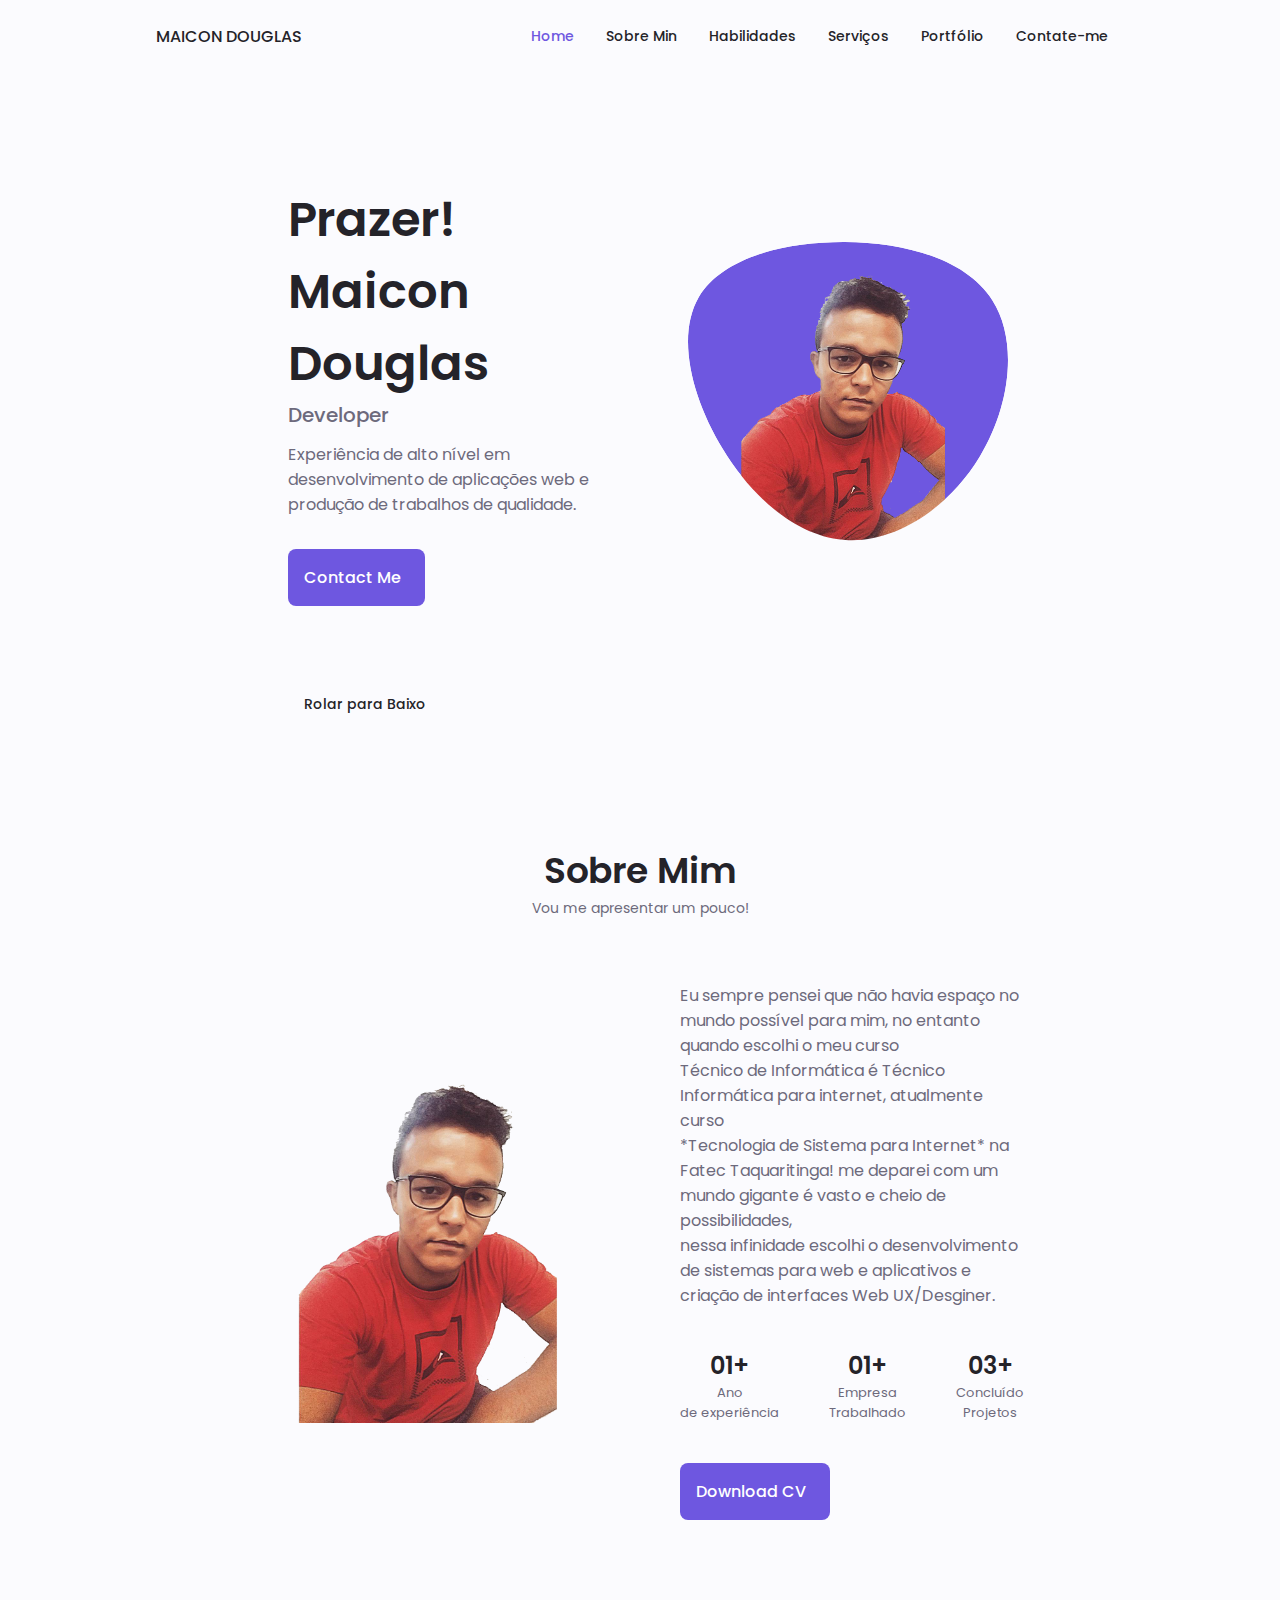
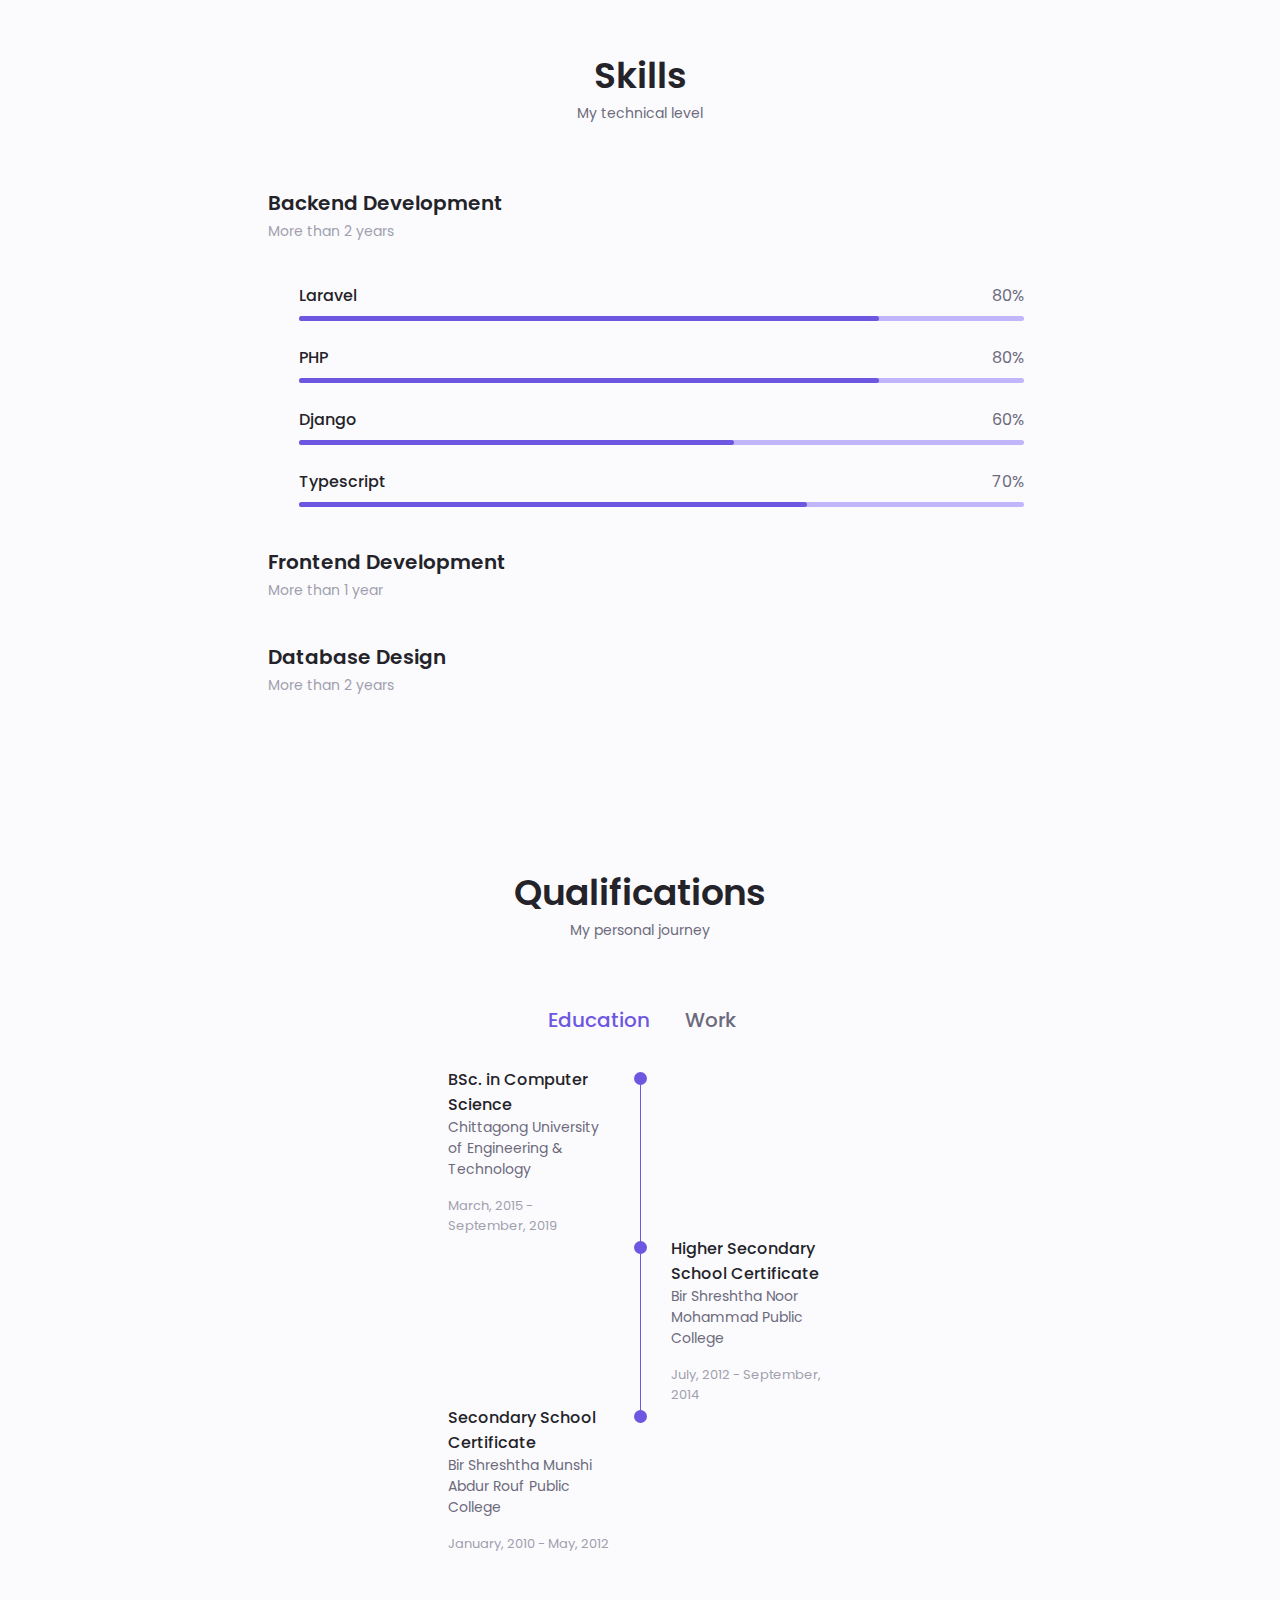
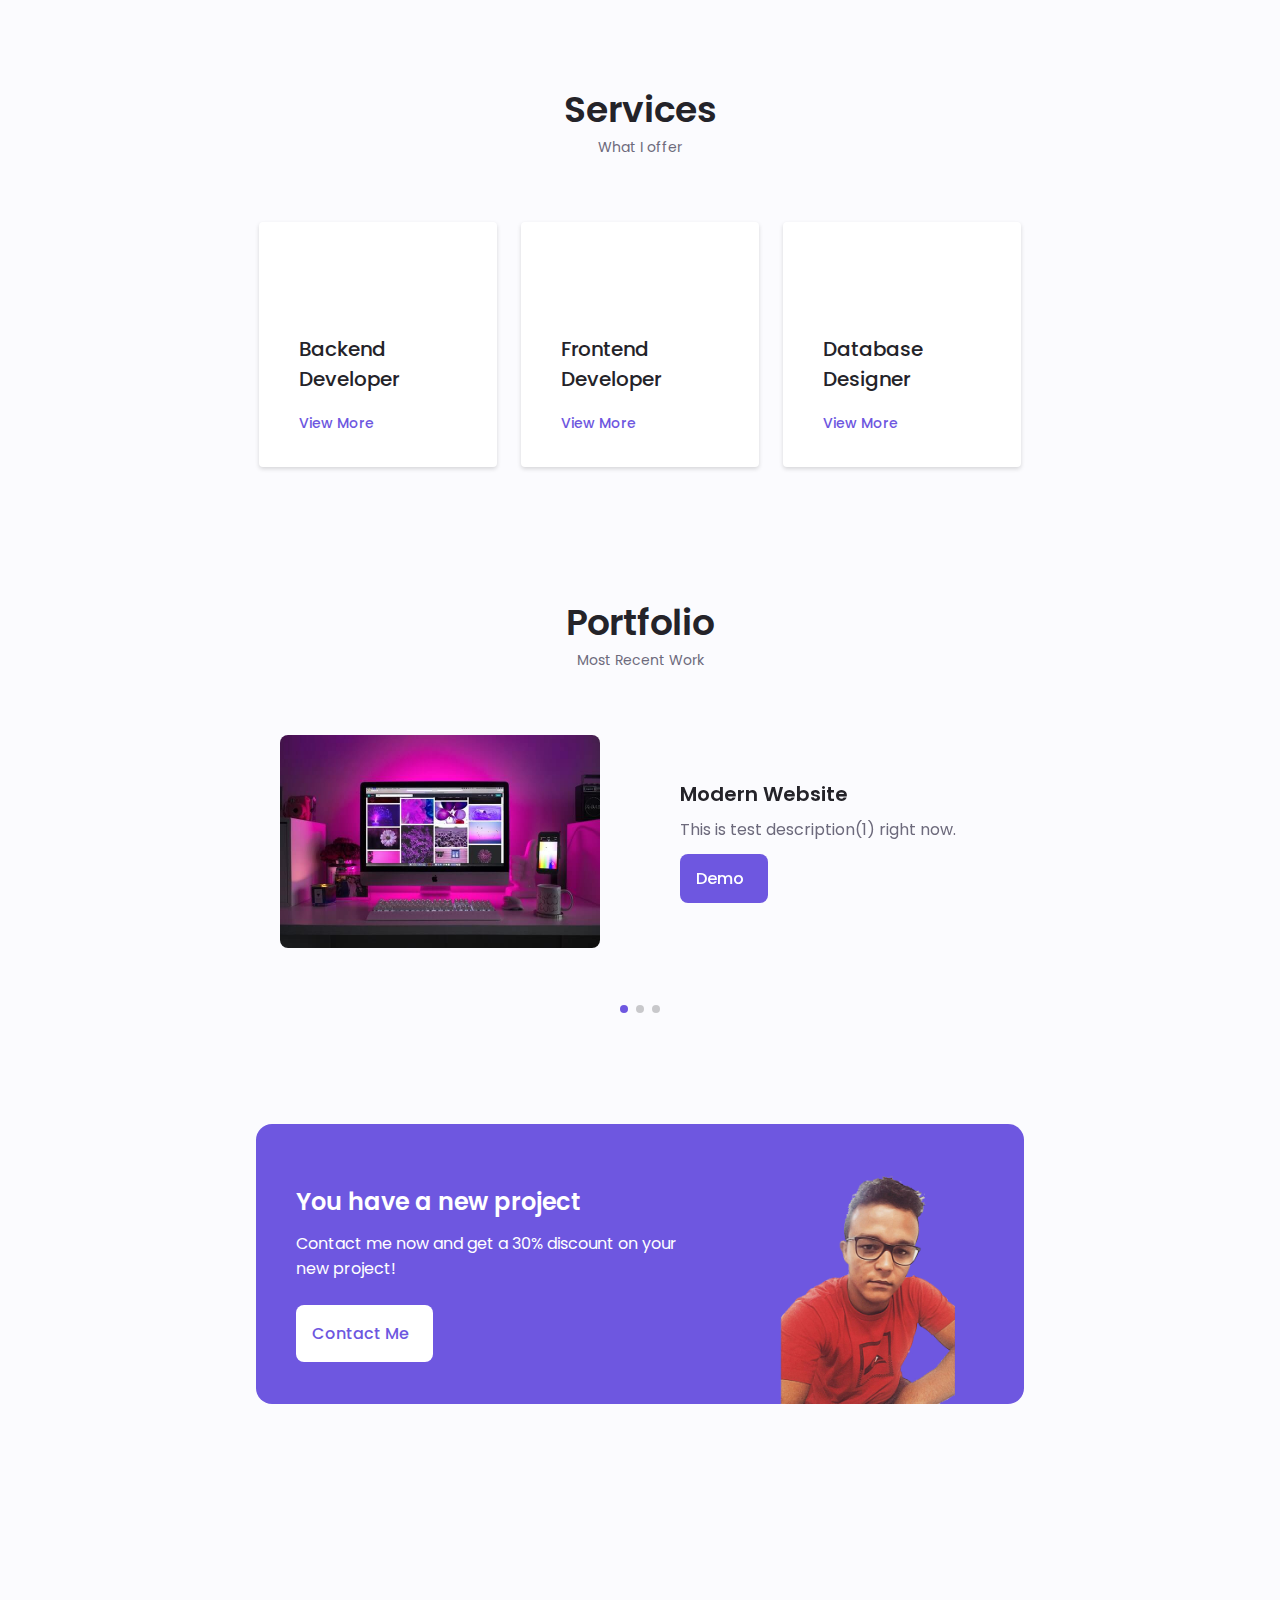
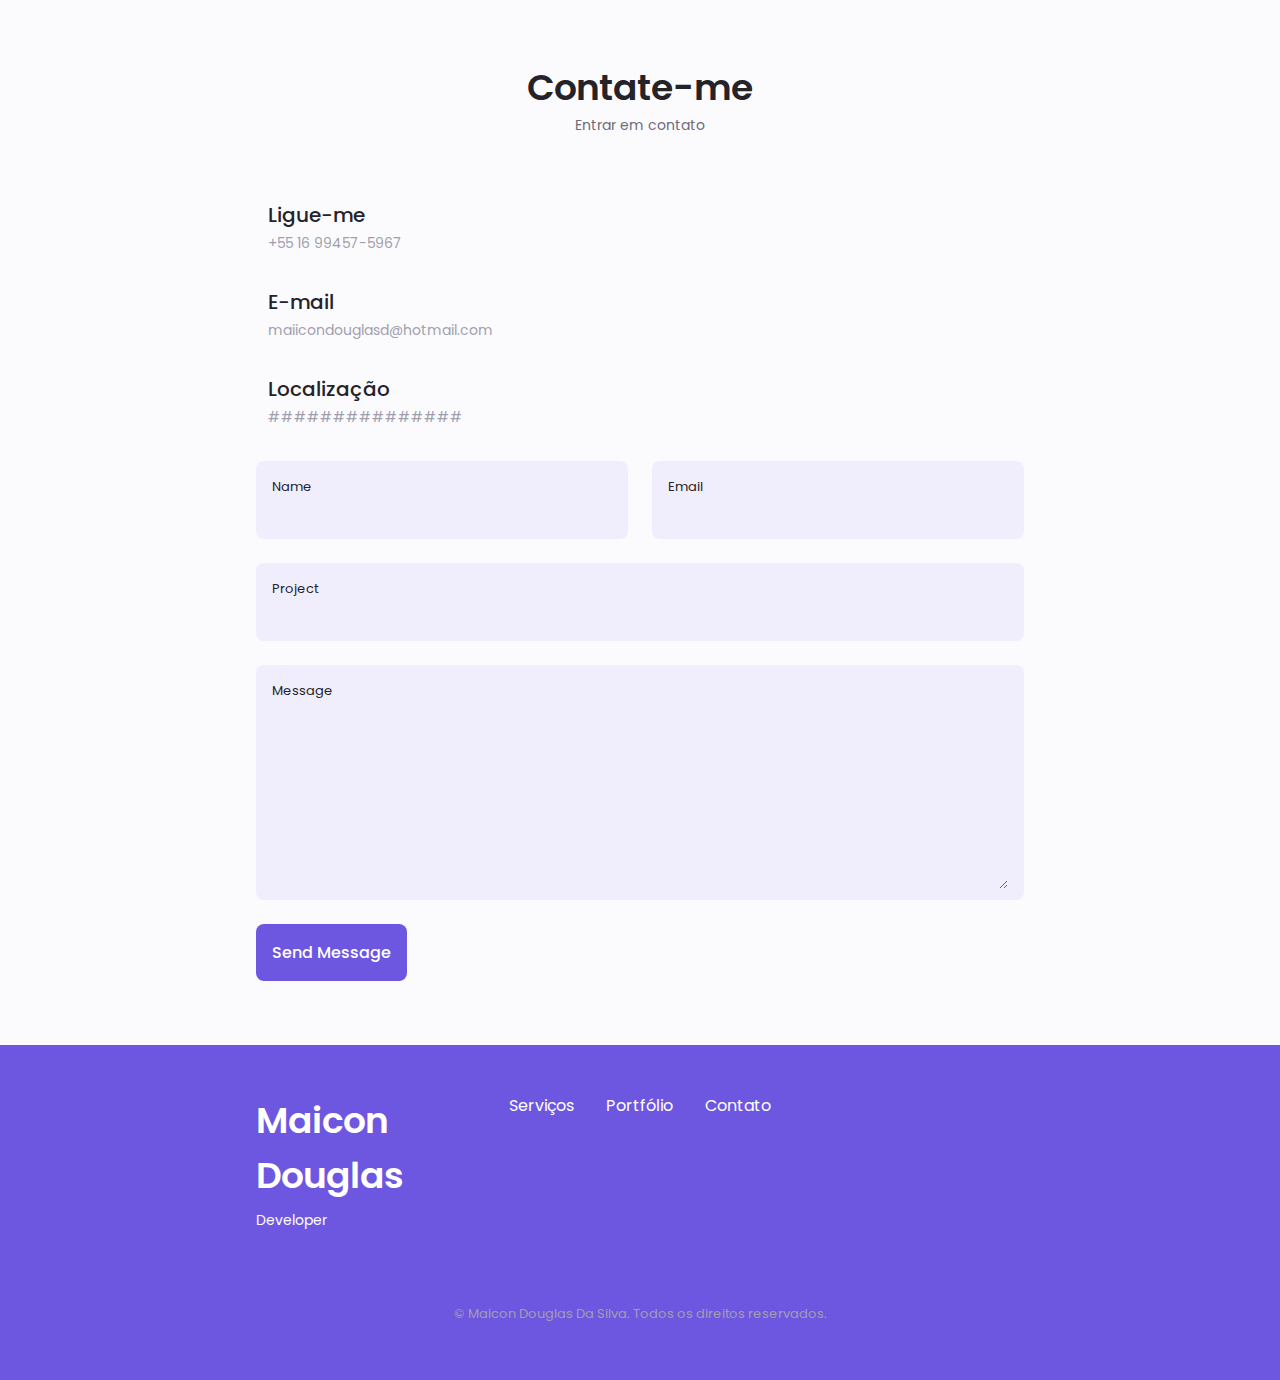
<file: Exemplo-01/index.html>
<!DOCTYPE html>
<html lang="en">
<head>
    <meta charset="UTF-8">
    <meta name="viewport" content="width=device-width, initial-scale=1.0">

    <!--==================== UNICONS ====================-->
    <link rel="stylesheet" href="https://unicons.iconscout.com/release/v4.0.0/css/line.css">
    <link rel="stylesheet" href="https://cdnjs.cloudflare.com/ajax/libs/font-awesome/4.7.0/css/font-awesome.min.css">
    <!--==================== SWIPER CSS ====================-->
    <link rel="stylesheet" href="assets/css/swiper-bundle.min.css">

    <!--==================== CSS ====================-->
    <link rel="stylesheet" href="assets/css/styles.css">

    <title>MAICON DOUGLAS DA SILVA</title>
</head>
<body>
<!--==================== HEADER ====================-->
    <header class="header" id="header">
        <nav class="nav container">
            <a href="#" class="nav__logo">MAICON DOUGLAS</a>
            <div class="nav__menu" id="nav-menu">
                <ul class="nav__list grid">
                    <li class="nav__item">
                        <a href="#home" class="nav__link active-link">
                            <i class="uil uil-estate nav__icon"></i> Home
                        </a>
                    </li>
                    <li class="nav__item">
                        <a href="#about" class="nav__link">
                            <i class="uil uil-user nav__icon"></i> Sobre Min
                        </a>
                    </li>
                    <li class="nav__item">
                        <a href="#" class="nav__link">
                            <i class="uil uil-file-alt nav__icon"></i> Habilidades
                        </a>
                    </li>
                    <li class="nav__item">
                        <a href="#services" class="nav__link">
                            <i class="uil uil-briefcase-alt nav__icon"></i> Serviços
                        </a>
                    </li>
                    <li class="nav__item">
                        <a href="#portfolio" class="nav__link">
                            <i class="uil uil-scenery nav__icon"></i> Portfólio
                        </a>
                    </li>
                    <li class="nav__item">
                        <a href="#contact" class="nav__link">
                            <i class="uil uil-estate nav__icon"></i> Contate-me
                        </a>
                    </li>
                </ul>
                <i class="uil uil-times nav__close" id="nav-close"></i>
            </div>

            <div class="nav__btns">
                <!--Theme change button-->
                <i class="uil uil-moon change-theme" id="theme-button"></i>

                <div class="nav__toggle" id="nav-toggle">
                    <i class="uil uil-apps"></i>
                </div>
            </div>
        </nav>
    </header>

<!--==================== MAIN ====================-->
    <main class="main">
        <!--==================== HOME ====================-->
        <section class="home section" id="home">
            <div class="home__container container grid">
                <div class="home__content grid">
                    <div class="home__social">
                        <a href="https://www.linkedin.com/in/maiconndouglas/" target="_blank" class="home__social-icon">
                            <i class="uil uil-linkedin-alt"></i>
                        </a>
                        <a href="https://www.facebook.com/MaiiconDouglasd" target="_blank" class="home__social-icon">
                            <i class="uil uil-facebook-f"></i>
                        </a>
                        <a href="https://github.com/MaiiconDouglas" target="_blank" class="home__social-icon">
                            <i class="uil uil-github-alt"></i>
                        </a>
                    </div>

                    <div class="home__img">
                        <svg class="home__blob" viewBox="0 0 200 187" xmlns="http://www.w3.org/2000/svg" xmlns:xlink="http://www.w3.org/1999/xlink">
                            <mask id="mask0" mask-type="alpha">
                                <path d="M190.312 36.4879C206.582 62.1187 201.309 102.826 182.328 134.186C163.346 165.547
            130.807 187.559 100.226 186.353C69.6454 185.297 41.0228 161.023 21.7403 129.362C2.45775
            97.8511 -7.48481 59.1033 6.67581 34.5279C20.9871 10.1032 59.7028 -0.149132 97.9666
            0.00163737C136.23 0.303176 174.193 10.857 190.312 36.4879Z"/>
                            </mask>
                            <g mask="url(#mask0)">
                                <path d="M190.312 36.4879C206.582 62.1187 201.309 102.826 182.328 134.186C163.346
            165.547 130.807 187.559 100.226 186.353C69.6454 185.297 41.0228 161.023 21.7403
            129.362C2.45775 97.8511 -7.48481 59.1033 6.67581 34.5279C20.9871 10.1032 59.7028
            -0.149132 97.9666 0.00163737C136.23 0.303176 174.193 10.857 190.312 36.4879Z"/>
                                <image class="home__blob-img" x="12" y="18" xlink:href="assets/img/about.png"/>
                            </g>
                        </svg>

                    </div>
                    <div class="home__data">
                        <h1 class="home__title">Prazer! Maicon Douglas</h1>
                        <h3 class="home__subtitle">Developer</h3>
                        <p class="home__description">Experiência de alto nível em desenvolvimento de aplicações web e produção de trabalhos de qualidade.</p>
                        <a href="#contact" class="button button--flex">
                            Contact Me <i class="uil uil-message button__icon"></i>
                        </a>
                    </div>
                </div>

                <div class="home_scroll">
                    <a href="#about" class="home__scroll-button button--flex">
                        <i class="uil uil-mouse-alt home__scroll-mouse"></i>
                        <span class="home__scroll-name">Rolar para Baixo  </span>
                        <i class="uil uil-arrow-down homw__scroll-arrow"></i>
                    </a>
                </div>
            </div>
        </section>

        <!--==================== ABOUT ====================-->
        <section class="about section" id="about">
            <h2 class="section__title"> Sobre Mim </h2>
            <span class="section__subtitle">Vou me apresentar um pouco!
</span>

            <div class="about__container container grid">
                <img src="assets/img/about.png" alt="" class="about__img">

                <div class="about__data">
                    <p class="about__description">
                        Eu sempre pensei que não havia espaço no mundo possível para mim, no entanto quando escolhi o meu curso </br>
                        Técnico de Informática é Técnico Informática para internet, atualmente curso </br>
                        *Tecnologia de Sistema para Internet* na Fatec Taquaritinga! me deparei com um mundo gigante é vasto e cheio de possibilidades, </br>
                        nessa infinidade escolhi o desenvolvimento de sistemas para web e aplicativos e criação de interfaces Web UX/Desginer.</br>
                    </p>

                    <div class="about__info">
                        <div >
                            <span class="about__info-title">01+</span>
                            <span class="about__info-name">Ano <br> de experiência </span>
                        </div>

                        <div>
                            <span class="about__info-title">01+</span>
                            <span class="about__info-name">Empresa<br> Trabalhado </span>
                        </div>

                        <div>
                            <span class="about__info-title">03+</span>
                            <span class="about__info-name">Concluído<br> Projetos </span>
                        </div>
                    </div>
                    <div class="about__buttons">
                        <a download="" href="assets/pdf/maicon-cv.pdf" class="button button--flex">
                            Download CV <i class="uil uil-download-alt button__icon"></i>
                        </a>
                    </div>
                </div>
            </div>

        </section>

        <!--==================== SKILLS ====================-->
        <section class="skills section" id="skills">
            <h2 class="section__title">Skills</h2>
            <span class="section__subtitle">My technical level</span>

            <div class="skills__container container grid">
                <div>
                    <!--====================== SKILLS 1 =============================-->
                    <div class="skills__content skills__open">
                        <div class="skills__header">
                            <i class="uil uil-brackets-curly skills__icon"></i>

                            <div>
                                <h1 class="skills__title">Backend Development</h1>
                                <span class="skills__subtitle">More than 2 years</span>
                            </div>

                            <i class="uil uil-angle-down skills__arrow"></i>
                        </div>

                        <div class="skills__list grid">
                            <div class="skills__data">
                                <div class="skills__titles">
                                    <h3 class="skills__name">Laravel</h3>
                                    <div class="skills__number">80%</div>
                                </div>
                                <div class="skills__bar">
                                    <div class="skills__percentage skills__laravel"></div>
                                </div>
                            </div>

                            <div class="skills__data">
                                <div class="skills__titles">
                                    <h3 class="skills__name">PHP</h3>
                                    <div class="skills__number">80%</div>
                                </div>
                                <div class="skills__bar">
                                    <div class="skills__percentage skills__php"></div>
                                </div>
                            </div>

                            <div class="skills__data">
                                <div class="skills__titles">
                                    <h3 class="skills__name">Django</h3>
                                    <div class="skills__number">60%</div>
                                </div>
                                <div class="skills__bar">
                                    <div class="skills__percentage skills__django"></div>
                                </div>
                            </div>

                            <div class="skills__data">
                                <div class="skills__titles">
                                    <h3 class="skills__name">Typescript</h3>
                                    <div class="skills__number">70%</div>
                                </div>
                                <div class="skills__bar">
                                    <div class="skills__percentage skills__typescript"></div>
                                </div>
                            </div>
                        </div>
                    </div>

                    <!--====================== SKILLS 2 =============================-->
                    <div class="skills__content skills__close">
                        <div class="skills__header">
                            <i class="uil uil-brackets-curly skills__icon"></i>

                            <div>
                                <h1 class="skills__title">Frontend Development</h1>
                                <span class="skills__subtitle">More than 1 year</span>
                            </div>

                            <i class="uil uil-angle-down skills__arrow"></i>
                        </div>

                        <div class="skills__list grid">
                            <div class="skills__data">
                                <div class="skills__titles">
                                    <h3 class="skills__name">React.js</h3>
                                    <div class="skills__number">70%</div>
                                </div>
                                <div class="skills__bar">
                                    <div class="skills__percentage skills__react"></div>
                                </div>
                            </div>

                            <div class="skills__data">
                                <div class="skills__titles">
                                    <h3 class="skills__name">Material UI</h3>
                                    <div class="skills__number">60%</div>
                                </div>
                                <div class="skills__bar">
                                    <div class="skills__percentage skills__material"></div>
                                </div>
                            </div>
                            
                            <div class="skills__data">
                                <div class="skills__titles">
                                    <h3 class="skills__name">Javascript</h3>
                                    <div class="skills__number">80%</div>
                                </div>
                                <div class="skills__bar">
                                    <div class="skills__percentage skills__javascript"></div>
                                </div>
                            </div>

                            <div class="skills__data">
                                <div class="skills__titles">
                                    <h3 class="skills__name">Formik</h3>
                                    <div class="skills__number">60%</div>
                                </div>
                                <div class="skills__bar">
                                    <div class="skills__percentage skills__formik"></div>
                                </div>
                            </div>
                        </div>
                    </div>

                    <div>
                        <!--====================== SKILLS 3 =============================-->
                        <div class="skills__content skills__close">
                            <div class="skills__header">
                                <i class="uil uil-brackets-curly skills__icon"></i>

                                <div>
                                    <h1 class="skills__title">Database Design</h1>
                                    <span class="skills__subtitle">More than 2 years</span>
                                </div>

                                <i class="uil uil-angle-down skills__arrow"></i>
                            </div>

                            <div class="skills__list grid">
                                <div class="skills__data">
                                    <div class="skills__titles">
                                        <h3 class="skills__name">MySQL</h3>
                                        <div class="skills__number">80%</div>
                                    </div>
                                    <div class="skills__bar">
                                        <div class="skills__percentage skills__mysql"></div>
                                    </div>
                                </div>
                                <div class="skills__data">
                                    <div class="skills__titles">
                                        <h3 class="skills__name">Graphql</h3>
                                        <div class="skills__number">70%</div>
                                    </div>
                                    <div class="skills__bar">
                                        <div class="skills__percentage skills__graphql"></div>
                                    </div>
                                </div>
                            </div>
                        </div>
                    </div>
                </div>
            </div>
        </section>

        <!--==================== QUALIFICATION ====================-->
        <section class="qualification section">
            <h2 class="section__title">Qualifications</h2>
            <div class="section__subtitle">My personal journey</div>

            <div class="qualification__container container">
                <div class="qualification__tabs">
                    <div class="qualification__button button--flex qualification__active" data-target="#education">
                        <i class="uil uil-graduation-cap qualification__icon"></i>
                        Education
                    </div>

                    <div class="qualification__button button--flex" data-target="#work">
                        <i class="uil uil-briefcase-alt qualification__icon"></i>
                        Work
                    </div>
                </div>

                <div class="qualification__sections">
                    <!--===============================QUALIFICATION CONTENT 1 ===========================-->
                    <div class="qualification__content qualification__active" data-content id="education">
                        <!--===============================QUALIFICATION 1 ===========================-->
                        <div class="qualification__data">
                            <div>
                                <h3 class="qualification__title">BSc. in Computer Science</h3>
                                <span class="qualification__subtitle">Chittagong University of Engineering & Technology</span>
                                <div class="qualification__calendar">
                                    <i class="uil uil-calendar-alt"></i>
                                    March, 2015 - September, 2019
                                </div>
                            </div>

                            <div>
                                <span class="qualification__rounder"></span>
                                <span class="qualification__line"></span>
                            </div>
                        </div>

                        <!--===============================QUALIFICATION 2 ===========================-->
                        <div class="qualification__data">
                            <div></div>
                            <div>
                                <span class="qualification__rounder"></span>
                                <span class="qualification__line"></span>
                            </div>

                            <div>
                                <h3 class="qualification__title">Higher Secondary School Certificate</h3>
                                <span class="qualification__subtitle">Bir Shreshtha Noor Mohammad Public College</span>
                                <div class="qualification__calendar">
                                    <i class="uil uil-calendar-alt"></i>
                                    July, 2012 - September, 2014
                                </div>
                            </div>


                        </div>

                        <!--===============================QUALIFICATION 3 ===========================-->
                        <div class="qualification__data">
                            <div>
                                <h3 class="qualification__title">Secondary School Certificate</h3>
                                <span class="qualification__subtitle">Bir Shreshtha Munshi Abdur Rouf Public College</span>
                                <div class="qualification__calendar">
                                    <i class="uil uil-calendar-alt"></i>
                                    January, 2010 - May, 2012
                                </div>
                            </div>

                            <div>
                                <span class="qualification__rounder"></span>
                            </div>
                        </div>
                    </div>

                    <!--===============================QUALIFICATION CONTENT 2 ===========================-->
                    <div class="qualification__content" data-content id="work">
                        <!--===============================QUALIFICATION 1 ===========================-->
                        <div class="qualification__data">
                            <div>
                                <h3 class="qualification__title">Web Development</h3>
                                <span class="qualification__subtitle">
                                    <a href="https://ssd-tech.io/" target="_blank">SSD-Tech Limited</a>
                                </span>
                                <div class="qualification__calendar">
                                    <i class="uil uil-calendar-alt"></i>
                                    September, 2019 - July, 2021
                                </div>
                            </div>

                            <div>
                                <span class="qualification__rounder"></span>
                                <span class="qualification__line"></span>
                            </div>
                        </div>

                        <!--===============================QUALIFICATION 2 ===========================-->
                        <div class="qualification__data">
                            <div></div>
                            <div>
                                <span class="qualification__rounder"></span>
                                <span class="qualification__line"></span>
                            </div>

                            <div>
                                <h3 class="qualification__title">

                                    <a class="qualification__tech" href="https://bohubrihi.com/course-pages/php-web-development/" target="_blank">PHP</a>
                                    &
                                    <a class="qualification__tech" href="https://bohubrihi.com/course-pages/laravel/" target="_blank">Laravel</a>
                                    Instructor
                                </h3>
                                <span class="qualification__subtitle">
                                    <a href="https://bohubrihi.com/" target="_blank">Bohubrihi Online Courses</a>
                                </span>
                                <div class="qualification__calendar">
                                    <i class="uil uil-calendar-alt"></i>
                                    October, 2020 - running
                                </div>
                            </div>
                        </div>

                        <!--===============================QUALIFICATION 3 ===========================-->
                        <div class="qualification__data">
                            <div>
                                <h3 class="qualification__title">Software Development</h3>
                                <span class="qualification__subtitle">
                                    <a href="https://www.reddotdigital.net/" target="_blank">Red.Digital IT</a>
                                    <small>(A subsidiary of Robi Axiata Limited)</small></span>
                                <div class="qualification__calendar">
                                    <i class="uil uil-calendar-alt"></i>
                                    August, 2021 - Running
                                </div>
                            </div>

                            <div>
                                <span class="qualification__rounder"></span>
                            </div>
                        </div>
                    </div>
                </div>
            </div>
        </section>

        <!--==================== SERVICES ====================-->
        <section class="services section" id="services">
            <h2 class="section__title">Services</h2>
            <span class="section__subtitle">What I offer</span>

            <div class="services__container container grid">
                <!--===================== SERVICES 1 ====================-->
                <div class="services__content">
                    <div>
                        <i class="uil uil-arrow services__icon"></i>
                        <h3 class="services__title">Backend <br> Developer</h3>

                        <span class="button button--flex button--small button--link services__button">
                            View More
                            <i class="uil uil-arrow-right button__icon"></i>
                        </span>

                        <div class="services__modal">
                            <div class="services__modal-content">
                                <h4 class="services__modal-title">Backend <br> Developer</h4>
                                <i class="uil uil-times services__modal-close"></i>

                                <ul class="services__modal-services grid">
                                    <li class="services__modal-service">
                                        <i class="uil uil-check-circle services__modal-icon"></i>
                                        <p>I design Web Architecture.</p>
                                    </li>

                                    <li class="services__modal-service">
                                        <i class="uil uil-check-circle services__modal-icon"></i>
                                        <p>I create structural backbone of the platform.</p>
                                    </li>

                                    <li class="services__modal-service">
                                        <i class="uil uil-check-circle services__modal-icon"></i>
                                        <p>I maintain version control tools.</p>
                                    </li>
                                </ul>
                            </div>
                        </div>
                    </div>
                </div>

                <!--===================== SERVICES 2 ====================-->
                <div class="services__content">
                    <div>
                        <i class="uil uil-web-grid services__icon"></i>
                        <h3 class="services__title">Frontend <br> Developer</h3>

                        <span class="button button--flex button--small button--link services__button">
                            View More
                            <i class="uil uil-arrow-right button__icon"></i>
                        </span>

                        <div class="services__modal">
                            <div class="services__modal-content">
                                <h4 class="services__modal-title">Frontend <br> Developer</h4>
                                <i class="uil uil-times services__modal-close"></i>

                                <ul class="services__modal-services grid">
                                    <li class="services__modal-service">
                                        <i class="uil uil-check-circle services__modal-icon"></i>
                                        <p>I develop user interface.</p>
                                    </li>

                                    <li class="services__modal-service">
                                        <i class="uil uil-check-circle services__modal-icon"></i>
                                        <p>I create web page.</p>
                                    </li>

                                    <li class="services__modal-service">
                                        <i class="uil uil-check-circle services__modal-icon"></i>
                                        <p>I restructure ui/ux components.</p>
                                    </li>
                                </ul>
                            </div>
                        </div>
                    </div>
                </div>

                <!--===================== SERVICES 3 ====================-->
                <div class="services__content">
                    <div>
                        <i class="uil uil-pen services__icon"></i>
                        <h3 class="services__title">Database <br> Designer</h3>

                        <span class="button button--flex button--small button--link services__button">
                            View More
                            <i class="uil uil-arrow-right button__icon"></i>
                        </span>

                        <div class="services__modal">
                            <div class="services__modal-content">
                                <h4 class="services__modal-title">Database <br> Designer</h4>
                                <i class="uil uil-times services__modal-close"></i>

                                <ul class="services__modal-services grid">
                                    <li class="services__modal-service">
                                        <i class="uil uil-check-circle services__modal-icon"></i>
                                        <p>I design database.</p>
                                    </li>

                                    <li class="services__modal-service">
                                        <i class="uil uil-check-circle services__modal-icon"></i>
                                        <p>I structure data for user.</p>
                                    </li>
                                </ul>
                            </div>
                        </div>
                    </div>
                </div>
            </div>
        </section>

        <!--==================== PORTFOLIO ====================-->
        <section class="portfolio section" id="portfolio">
            <h2 class="section__title">Portfolio</h2>
            <span class="section__subtitle">Most Recent Work</span>

            <div class="portfolio__container container swiper-container">
                <div class="swiper-wrapper">
                    <!--======================== PORTFOLIO 1 =============-->
                    <div class="portfolio__content grid swiper-slide">
                        <img src="assets/img/portfolio1.jpg" alt="" class="portfolio__img">

                        <div class="portfolio__data">
                            <h3 class="portfolio__title">Modern Website</h3>
                            <p class="portfolio__description">
                                This is test description(1) right now.
                            </p>
                            <a href="#" class="button button--flex button--small portfolio__button">
                                Demo
                                <i class="uil uil-arrow-right button__icon"></i>
                            </a>
                        </div>
                    </div>

                    <!--======================== PORTFOLIO 2 =============-->
                    <div class="portfolio__content grid swiper-slide">
                        <img src="assets/img/portfolio2.jpg" alt="" class="portfolio__img">

                        <div class="portfolio__data">
                            <h3 class="portfolio__title">Modern Website(2)</h3>
                            <p class="portfolio__description">
                                This is test description(2) right now.
                            </p>
                            <a href="#" class="button button--flex button--small portfolio__button">
                                Demo
                                <i class="uil uil-arrow-right button__icon"></i>
                            </a>
                        </div>
                    </div>

                    <!--======================== PORTFOLIO 3 =============-->
                    <div class="portfolio__content grid swiper-slide">
                        <img src="assets/img/portfolio3.jpg" alt="" class="portfolio__img">

                        <div class="portfolio__data">
                            <h3 class="portfolio__title">Modern Website(3)</h3>
                            <p class="portfolio__description">
                                This is test description(3) right now.
                            </p>
                            <a href="#" class="button button--flex button--small portfolio__button">
                                Demo
                                <i class="uil uil-arrow-right button__icon"></i>
                            </a>
                        </div>
                    </div>

                </div>
                <!--============ Add Arrows =============-->
                <div class="swiper-button-next">
                    <i class="uil uil-angle-right-b swiper-portfolio-icon"></i>
                </div>
                <div class="swiper-button-prev">
                    <i class="uil uil-angle-left-b swiper-portfolio-icon"></i>
                </div>

                <!--============ Add Pagination =============-->
                <div class="swiper-pagination"></div>
            </div>
        </section>

        <!--==================== PROJECT IN MIND ====================-->
        <section class="project section">
            <div class="project__bg">
                <div class="project__container container grid">
                    <div class="project__data">
                        <h2 class="project__title">You have a new project</h2>
                        <p class="project__description">Contact me now and get a 30% discount on your new project!</p>
                        <a href="#contact" class="button button--flex button--white">
                            Contact Me
                            <i class="uil uil-message project__icon button__icon"></i>
                        </a>
                    </div>

                    <img src="assets/img/project.png" alt="" class="project__img">
                </div>
            </div>

        </section>

        <!--==================== TESTIMONIAL ====================-->
        <section class="testimonial section">
            <!--=======This feature is skipped for now========-->
        </section>

        <!--==================== CONTACT ME ====================-->
        <section class="contact section" id="contact">
            <h2 class="section__title">Contate-me </h2>
            <span class="section__subtitle">Entrar em contato</span>

            <div class="contact__container container grid">
                <div>
                    <div class="contact__information">
                        <i class="uil uil-phone contact__icon"></i>

                        <div>
                            <h3 class="contact__title">Ligue-me</h3>
                            <span class="contact__subtitle">+55 16 99457-5967</span>
                        </div>
                    </div>

                    <div class="contact__information">
                        <i class="uil uil-envelope contact__icon"></i>

                        <div>
                            <h3 class="contact__title">E-mail</h3>
                            <span class="contact__subtitle">maiicondouglasd@hotmail.com</span>
                        </div>
                    </div>

                    <div class="contact__information">
                        <i class="uil uil-map-marker contact__icon"></i>

                        <div>
                            <h3 class="contact__title">Localização</h3>
                            <span class="contact__subtitle">###############</span>
                        </div>
                    </div>

                    <form action="" class="contact__form grid">
                        <div class="contact__inputs grid">
                            <div class="contact__content">
                                <label for="name" class="contact__label">Name</label>
                                <input type="text" id="name" class="contact__input">
                            </div>

                            <div class="contact__content">
                                <label for="email" class="contact__label">Email</label>
                                <input type="email" id="email" class="contact__input">
                            </div>
                        </div>

                        <div class="contact__content">
                            <label for="project-contact" class="contact__label">Project</label>
                            <input type="text" id="project-contact" class="contact__input">
                        </div>

                        <div class="contact__content">
                            <label for="message-contact" class="contact__label">Message</label>
                            <textarea name="" cols="0" rows="7" id="message-contact" class="contact__input"></textarea>
                        </div>
                        
                        <div>
                            <a href="#" class="button button--flex">Send Message</a>
                            <i class="uil uil-message button__icon"></i>
                        </div>
                    </form>
                </div>
            </div>

        </section>
    </main>

    <!--==================== FOOTER ====================-->
    <footer class="footer">
        <div class="footer__bg">
            <div class="footer__container container grid">
                <div>
                    <h1 class="footer__title">Maicon Douglas</h1>
                    <span class="footer__subtitle"> Developer</span>
                </div>

                <ul class="footer__links">
                    <li>
                        <a href="#services" class="footer__link">Serviços</a>
                    </li>

                    <li>
                        <a href="#portfolio" class="footer__link">Portfólio</a>
                    </li>

                    <li>
                        <a href="#contact" class="footer__link">Contato</a>
                    </li>
                </ul>

                <div class="footer__socials">
                    <a href="https://www.facebook.com/MaiiconDouglasd" class="footer__social" target="_blank"  class="footer__social">
                        <i class="uil uil-facebook-f"></i>
                    </a>

                    <a href="https://www.instagram.com/MaiiconDouglasd" target="_blank" class="footer__social" class="footer__social">
                        <i class="uil uil-instagram"></i>
                    </a>

                    <a href="https://www.linkedin.com/in/maiconndouglas/" target="_blank" class="footer__social" class="footer__social">
                        <i class="uil uil-linkedin-alt"></i>
                    </a>
                </div>
            </div>

            <p class="footer__copy">&#169; Maicon Douglas Da Silva. Todos os direitos reservados.</p>
        </div>

    </footer>

    <!--==================== SCROLL TOP ====================-->
    <a href="" class="scrollup" id="scroll-up">
        <i class="uil uil-arrow-up scroll__icon"></i>
    </a>

    <!--==================== SWIPER JS ====================-->
    <script src="assets/js/swiper-bundle.min.js"></script>

    <!--==================== MAIN JS ====================-->
    <script src="assets/js/main.js"></script>
</body>
</html>
</file>
<file: Exemplo-01/assets/css/styles.css>
/*==================== GOOGLE FONTS ====================*/
@import url('https://fonts.googleapis.com/css2?family=Poppins:wght@400;500;600&display=swap');

/*==================== VARIABLES CSS ====================*/
:root {
    --header-height: 3rem;

    /*========== Colors ==========*/
    /* Change favorite color */
    --hue-color: 250; 

    /* HSL color mode */
    --first-color: hsl(var(--hue-color), 69%, 61%);
    --first-color-second: hsl(var(--hue-color), 69%, 61%);
    --first-color-alt: hsl(var(--hue-color), 57%, 53%);
    --first-color-lighter: hsl(var(--hue-color), 92%, 85%);
    --title-color: hsl(var(--hue-color), 8%, 15%);
    --text-color: hsl(var(--hue-color), 8%, 45%);
    --text-color-light: hsl(var(--hue-color), 8%, 65%);
    --input-color: hsl(var(--hue-color), 70%, 96%);
    --body-color: hsl(var(--hue-color), 60%, 99%);
    --container-color: #FFF;
    --scroll-bar-color: hsl(var(--hue-color), 12%, 90%);
    --scroll-thumb-color: hsl(var(--hue-color), 12%, 80%);

    /*========== Font and typography ==========*/
    --body-font: 'Poppins', sans-serif;

  
    --big-font-size: 2rem;
    --h1-font-size: 1.5rem;
    --h2-font-size: 1.25rem;
    --h3-font-size: 1.125rem;
    --normal-font-size: .938rem;
    --small-font-size: .813rem;
    --smaller-font-size: .75rem;

    /*========== Font weight ==========*/
    --font-medium: 500;
    --font-semi-bold: 600;

    /*========== Margenes Bottom ==========*/
    
    --mb-0-25: .25rem;
    --mb-0-5: .5rem;
    --mb-0-75: .75rem;
    --mb-1: 1rem;
    --mb-1-5: 1.5rem;
    --mb-2: 2rem;
    --mb-2-5: 2.5rem;
    --mb-3: 3rem;

    /*========== z index ==========*/
    --z-tooltip: 10;
    --z-fixed: 100;
    --z-modal: 1000;
}

/* Font size for large devices */
@media screen and (min-width: 968px) {
    :root {
        --big-font-size: 3rem;
        --h1-font-size: 2.25rem;
        --h2-font-size: 1.5rem;
        --h3-font-size: 1.25rem;
        --normal-font-size: 1rem;
        --small-font-size: .875rem;
        --smaller-font-size: .813rem;
    }
}

/*========== Variables Dark theme ==========*/
body.dark-theme{
    /* HSL color mode */
    --first-color-second: hsl(var(--hue-color), 30%, 8%);
    --title-color: hsl(var(--hue-color), 8%, 95%);
    --text-color: hsl(var(--hue-color), 8%, 75%);
    --input-color: hsl(var(--hue-color), 29%, 16%);
    --body-color: hsl(var(--hue-color), 28%, 12%);
    --container-color: hsl(var(--hue-color), 29%, 16%);
    --scroll-bar-color: hsl(var(--hue-color), 12%, 48%);
    --scroll-thumb-color: hsl(var(--hue-color), 12%, 36%);
}

/*========== Button Dark/Light ==========*/
.nav__btns{
    display: flex;
    align-items: center;
}

.change-theme{
    font-size: 1.25rem;
    color: var(--title-color);
    margin-right: var(--mb-1);
    cursor: pointer;
}

.change-theme:hover{
    color: var(--first-color);
}

/*==================== BASE ====================*/
*{
    box-sizing: border-box;
    padding: 0;
    margin: 0;
}

html{
    scroll-behavior: smooth;
}

body{
    margin: 0 0 var(--header-height) 0;
    font-family: var(--body-font);
    font-size: var(--normal-font-size);
    background-color: var(--body-color);
    color: var(--text-color);
}

h1,h2,h3,h4{
    color: var(--title-color);
    font-weight: var(--font-semi-bold);
}

ul{
    list-style: none;
}

a{
    text-decoration: none;
}

img{
    max-width: 100%;
    height: auto;
}



/*==================== REUSABLE CSS CLASSES ====================*/
.section{
    padding: 2rem 0 4rem;
}

.section__title{
    font-size: var(--h1-font-size);
}

.section__subtitle{
    display: block;
    font-size: var(--small-font-size);
    margin-bottom: var(--mb-3);
}

.section__title,
.section__subtitle{
    text-align: center;
}
/*==================== LAYOUT ====================*/
.container{
    max-width: 768px;
    margin-left: var(--mb-1-5);
    margin-right: var(--mb-1-5);
}

.grid{
    display: grid;
    gap: 1.5rem;
}

.header{
    width: 100%;
    position: fixed;
    bottom: 0;
    left: 0;
    z-index: var(--z-fixed);
    background-color: var(--body-color);
}

/*==================== NAV ====================*/
.nav
{
    max-width: 968px;
    height: var(--header-height);
    display: flex;
    justify-content: space-between;
    align-items: center;
}

.nav__logo,
.nav__toggle{
    color: var(--title-color);
    font-weight: var(--font-medium);
}

.nav__logo:hover{
    color: var(--first-color);
}

.nav__toggle{
    font-size: 1.1rem;
    cursor: pointer;
}

.nav__toggle:hover{
    color: var(--first-color);
}

@media screen and (max-width: 767px){
    .nav__menu{
        position: fixed;
        bottom: -100%;
        left: 0;
        width: 100%;
        background-color: var(--body-color);
        padding: 2rem 1.5rem 4rem;
        box-shadow: 0 -1px 4px rgba(0,0,0,.15);
        border-radius: 1.5rem 1.5rem 0 0;
        transition: .3s;
    }
}

.nav__list{
    grid-template-columns: repeat(3, 1fr);
    gap: 2rem;
}

.nav__link{
    display: flex;
    flex-direction: column;
    align-items: center;
    font-size: var(--small-font-size);
    color: var(--title-color);
    font-weight: var(--font-medium);
}

.nav__link:hover{
    color: var(--first-color);
}

.nav__icon{
    font-size: 1.2rem;
}

.nav__close{
    position: absolute;
    right: 1.3rem;
    bottom: .5rem;
    font-size: 1.5rem;
    cursor: pointer;
    color: var(--first-color);
}

.nav__close:hover{
    color: var(--first-color-alt);
}
/* show menu */
.show-menu{
    bottom: 0;
}

/* Active link */
.active-link{
    color: var(--first-color);
}

/* Change background header */
.scroll-header{
    box-shadow: 0 -1px 4px rgba(0,0,0,.15);
}

/*==================== HOME ====================*/
.home__container{
    gap: 1rem;
}

.home__content{
    grid-template-columns: .5fr 3fr;
    padding-top: 3.5rem;
    align-items: center;
}

.home__social{
    display: grid;
    grid-template-columns: max-content;
    row-gap: 1rem;
}

.home__social-icon{
    font-size: 1.25rem;
    color: var(--first-color);
}

.home__social-icon:hover{
    color: var(--first-color-alt);
}

.home__blob{
    width: 200px;
    fill: var(--first-color);
}

.home__blob-img{
    width: 170px;
}

.home__data{
    grid-column: 1/3;
}

.home__title{
    font-size: var(--big-font-size);
}

.home__subtitle{
    font-size: var(--h3-font-size);
    color: var(--text-color);
    font-weight: var(--font-medium);
    margin-bottom: var(--mb-0-75);
}

.home__description{
    margin-bottom: var(--mb-2);
}

.home__scroll{
    /*display: none;*/
}

.home__scroll-button{
    color: var(--first-color);
    transition: .3s;
}

.home__scroll-button:hover{
    transform: translateY(0.25rem);
}

.home__scroll-mouse{
    font-size: 2rem;
}

.home__scroll-name{
    font-size: var(--small-font-size);
    color: var(--title-color);
    font-weight: var(--font-medium);
    margin-right: var(--mb-0-25);
}

.home__scroll-arrow{
    font-size: 1.25rem;
}

/*==================== BUTTONS ====================*/
.button{
    display: inline-block;
    background-color: var(--first-color);
    color: #FFF;
    padding: 1rem;
    border-radius: .5rem;
    font-weight: var(--font-medium);
}

.button:hover{
    background-color: var(--first-color-alt);
}

.button__icon{
    font-size: 1.25rem;
    margin-left: var(--mb-0-5);
    transition: .3s;
}

.button--white{
    background-color: #FFF;
    color: var(--first-color);
}

.button--white:hover{
    background-color: #FFF;
}

.button--flex{
    display: inline-flex;
    align-items: center;
}

.button--small{
    padding: .75rem 1rem;
}

.button--link{
    padding: 0;
    background-color: transparent;
    color: var(--first-color);
}

.button--link:hover{
    background-color: transparent;
    color: var(--first-color-alt);
}

/*==================== ABOUT ====================*/
.about__img{
    width: 200px;
    border-radius: .5rem;
    justify-self: center;
    align-self: center;
}

.about__description{
    text-align: center;
    margin-bottom: var(--mb-2-5);
}

.about__info{
    display: flex;
    justify-content: space-evenly;
    margin-bottom: var(--mb-2-5);
}

.about__info-title{
    font-size: var(--h2-font-size);
    font-weight: var(--font-semi-bold);
    color: var(--title-color);
}

.about__info-name{
    font-size: var(--smaller-font-size);
}

.about__info-title,
.about__info-name{
    display: block;
    text-align: center;
}

.about__buttons{
    display: flex;
    justify-content: center;
}
/*==================== SKILLS ====================*/
.skills__container{
    row-gap: 0;
}

.skills__header{
    display: flex;
    align-items: center;
    margin-bottom: var(--mb-2-5);
    cursor: pointer;
}

.skills__icon,
.skills__arrow{
    font-size: 2rem;
    color: var(--first-color);
}

.skills__icon{
    margin-right: var(--mb-0-75);
}

.skills__title{
    font-size: var(--h3-font-size);
}

.skills__subtitle{
    font-size: var(--small-font-size);
    color: var(--text-color-light);
}

.skills__arrow{
    margin-left: auto;
    transition: .4s;
}

.skills__list{
    row-gap: 1.5rem;
    padding-left: 2.7rem;
}

.skills__titles{
    display: flex;
    justify-content: space-between;
    margin-bottom: var(--mb-0-5);
}

.skills__name{
    font-size: var(--normal-font-size);
    font-weight: var(--font-medium);
}

.skills__bar,
.skills__percentage{
    height: 5px;
    border-radius: .25rem;
}

.skills__bar{
    background-color: var(--first-color-lighter);
}

.skills__percentage{
    display: block;
    background-color: var(--first-color);
}

.skills__laravel{
    width: 80%;
}

.skills__django{
    width: 60%;
}

.skills__php{
    width: 80%;
}

.skills__typescript{
    width: 70%;
}

.skills__react{
    width: 70%;
}

.skills__material{
    width: 60%;
}

.skills__javascript{
    width: 80%;
}

.skills__formik{
    width: 60%;
}

.skills__mysql{
    width: 80%;
}

.skills__graphql{
    width: 70%;
}

.skills__close .skills__list{
    height: 0;
    overflow: hidden;
}

.skills__open .skills__list{
    height: max-content;
    margin-bottom: var(--mb-2-5);
}

.skills__open .skills__arrow{
    transform: rotate(-180deg);
}

/*==================== QUALIFICATION ====================*/
.qualification__tabs{
    display: flex;
    justify-content: space-evenly;
    margin-bottom: var(--mb-2);
}

.qualification__button{
    font-size: var(--h3-font-size);
    font-weight: var(--font-medium);
    cursor: pointer;
}

.qualification__button:hover{
    color: var(--first-color);
}

.qualification__icon{
    font-size: 1.8rem;
    margin-right: var(--mb-0-25);
}

.qualification__data{
    display: grid;
    grid-template-columns: 1fr max-content 1fr;
    column-gap: 1.5rem;
}

.qualification__title{
    font-size: var(--normal-font-size);
    font-weight: var(--font-medium);
}

.qualification__subtitle{
    display: inline-block;
    font-size: var(--small-font-size);
    margin-bottom: var(--mb-1);
}

.qualification__calendar{
    font-size: var(--smaller-font-size);
    color: var(--text-color-light);
}

.qualification__rounder{
    display: inline-block;
    width: 13px;
    height: 13px;
    background-color: var(--first-color);
    border-radius: 50%;
}

.qualification__line{
    display: block;
    width: 1px;
    height: 100%;
    background-color: var(--first-color);
    transform: translate(6px, -7px);
}

.qualification [data-content]{
    display: none;
}

.qualification__active[data-content]{
    display: block;
}

.qualification__button.qualification__active{
    color: var(--first-color);
}

.qualification__tech{
    border-bottom: 3px solid var(--first-color-alt);
    border-radius: .2rem;
}
/*==================== SERVICES ====================*/
.services__container{
    gap: 1.5rem;
    grid-template-columns: repeat(2, 1fr);
}

.services__content{
    position: relative;
    background-color: var(--container-color);
    padding: 3.5rem .5rem 1.25rem 1.5rem;
    border-radius: .25rem;
    box-shadow: 0 2px 4px rgba(0,0,0,.15);
    transition: .3s;
}

.services__content:hover{
    box-shadow: 0 4px 8px rgba(0,0,0,.15);
}

.services__icon{
    display: block;
    font-size: 1.5rem;
    color: var(--first-color);
    margin-bottom: var(--mb-1);
}

.services__title{
    font-size: var(--h3-font-size);
    margin-bottom: var(--mb-1);
    font-weight: var(--font-medium);
}

.services__button{
    cursor: pointer;
    font-size: var(--small-font-size);
}

.services__button:hover .button__icon{
    transform: translateX(.25rem);
}

.services__modal{
    position: fixed;
    top: 0;
    left: 0;
    right: 0;
    bottom: 0;
    background-color: rgba(0,0,0,.5);
    display: flex;
    align-items: center;
    justify-content: center;
    padding: 0 1rem;
    z-index: var(--z-modal);
    opacity: 0;
    visibility: hidden;
    transition: .3s;
}

.services__modal-content{
    position: relative;
    background-color: var(--container-color);
    padding: 1.5rem;
    border-radius: .5rem;
}

.services__modal-service{
    row-gap: 1rem;
}

.services__modal-service{
    display: flex;
}

.services__modal-title{
    font-size: var(--h3-font-size);
    font-weight: var(--font-medium);
    margin-bottom: var(--mb-1-5);
}

.services__modal-close{
    position: absolute;
    top: 1rem;
    right: 1rem;
    font-size: 1.5rem;
    color: var(--first-color);
    cursor: pointer;
}
.services__modal-icon{
    color: var(--first-color);
    margin-right: var(--mb-0-25);
}

/* Active Modal */
.active-modal{
    opacity: 1;
    visibility: visible;
}

/*==================== PORTFOLIO ====================*/
.portfolio__container{
    overflow: initial;
}

.portfolio__content{
    padding: 0 1.5rem;
}

.portfolio__img{
    width: 265px;
    border-radius: .5rem;
    justify-self: center;
}

.portfolio__title{
    font-size: var(--h3-font-size);
    margin-bottom: var(--mb-0-5);
}

.portfolio__description{
    margin-bottom: var(--mb-0-75);
}

.portfolio__button:hover .button__icon{
    transform: translateX(.25rem);
}

.swiper-button-prev::after,
.swiper-button-next::after{
    content: "";
}

.swiper-portfolio-icon{
    font-size: 2rem;
    color: var(--first-color);
}

.swiper-button-prev{
    left: -.5rem;
}

.swiper-button-next{
    right: -.5rem;
}

.swiper-container-horizontal > .swiper-pagination-bullets{
    bottom: -2.5rem;
}

.swiper-pagination-bullet-active{
    background-color: var(--first-color);
}

.swiper-button-prev,
.swiper-button-next,
.swiper-pagination-bullet{
    outline: none;
}

/*==================== PROJECT IN MIND ====================*/
.project{
    text-align: center;
}

.project__bg{
    background-color: var(--first-color-second);
    padding-top: 3rem;
}

.project__title{
    font-size: var(--h2-font-size);
    margin-bottom: var(--mb-0-75);
}

.project__description{
    margin-bottom: var(--mb-1-5);
}

.project__title,
.project__description{
    color: #FFF;
}

.project__img{
    width: 232px;
    justify-self: center;
}

/*==================== TESTIMONIAL ====================*/
/* will be added later if needed */

/*==================== CONTACT ME ====================*/
.contact__container{
    row-gap: 3rem;
}

.contact__information{
    display: flex;
    margin-bottom: var(--mb-2);
}

.contact__icon{
    font-size: 2rem;
    color: var(--first-color);
    margin-right: var(--mb-0-75);
}

.contact__title{
    font-size: var(--h3-font-size);
    font-weight: var(--font-medium);
}

.contact__subtitle{
    font-size: var(--small-font-size);
    color: var(--text-color-light);
}

.contact__content{
    background-color: var(--input-color);
    border-radius: .5rem;
    padding: .75rem 1rem .25rem;
}

.contact__label{
    font-size: var(--smaller-font-size);
    color: var(--title-color);
}

.contact__input{
    width: 100%;
    background-color: var(--input-color);
    color: var(--text-color);
    font-family: var(--body-font);
    font-size: var(--normal-font-size);
    border: none;
    outline: none;
    padding: .25rem .5rem .5rem 0;
}
/*==================== FOOTER ====================*/
.footer{
    padding-top: 2rem;
}

.footer__container{
    row-gap: 3.5rem;
}

.footer__bg{
    background-color: var(--first-color-second);
    padding: 2rem 0 3rem;
}

.footer__title{
    font-size: var(--h1-font-size);
    margin-bottom: var(--mb-0-25);
}

.footer__subtitle{
    font-size: var(--small-font-size);
}
.footer__links{
    display: flex;
    flex-direction: column;
    row-gap: 1.5rem;
}

.footer__link:hover{
    color: var(--first-color-lighter);
}

.footer__social{
    font-size: 1.25rem;
    margin-right: var(--mb-1-5);
}

.footer__social:hover {
    color: var(--first-color-lighter);
}

.footer__copy{
    font-size: var(--smaller-font-size);
    text-align: center;
    color: var(--text-color-light);
    margin-top: var(--mb-3);
}

.footer__title,
.footer__subtitle,
.footer__link,
.footer__social{
    color: #FFF;
}

/*========== SCROLL UP ==========*/
.scrollup{
    position: fixed;
    right: 1rem;
    bottom: 5rem;
    background-color: var(--first-color);
    opacity: .8;
    padding: 0 .3rem;
    border-radius: .4rem;
    z-index: var(--z-tooltip);
    transition: .4s;
}

.scrollup:hover{
    background-color: var(--first-color-alt);
}

.scrollup__icon{
    font-size: 1.5rem;
    color: #FFF;
}
/* Show scroll */
.show-scroll{
    bottom: 5rem;
}

/*========== SCROLL BAR ==========*/
::-webkit-scrollbar{
    width: .60rem;
    background-color: var(--scroll-bar-color);
    border-radius: .5rem;
}

::-webkit-scrollbar-thumb{
    background-color: var(--scroll-thumb-color);
    border-radius: .5rem;
}
/*==================== MEDIA QUERIES ====================*/
/* For small devices */
@media screen and (max-width: 350px){
    .container{
        margin-left: var(--mb-1);
        margin-right: var(--mb-1);
    }

    .nav__menu{
        padding: 2rem .25rem 4rem;
    }
    .nav__list{
        column-gap: 0;
    }

    .home__content{
        grid-template-columns: .25fr 3fr;

    }
    .home__blob{
        width: 180px;
    }

    .skills__title{
        font-size: var(--normal-font-size);
    }

    .qualification__data{
        gap: .5rem;
    }

    .services__container{
        grid-template-columns: max-content;
        justify-content: center;
    }
    .services__content{
        padding-right: 3.5rem;
    }
    .services__modal{
        padding: 0 .5rem;
    }

    .project__img{
        width: 200px;
    }
/*============= This is not implemented now ===============*/
    /*.testimonial__data,*/
    /*.testimonial__header{*/
    /*    flex-direction: column;*/
    /*    align-items: center;*/
    /*}*/

    /*.testimonial__img{*/
    /*    margin-right: 0;*/
    /*    margin-bottom: var(--mb-0-25);*/
    /*}*/

    /*.testimonial__data,*/
    /*.testimonial__description{*/
    /*    text-align: center;*/
    /*}*/

}

/* For medium devices */
@media screen and (min-width: 568px){
    .home__content{
        grid-template-columns: max-content 1fr 1fr;
    }
    .home__data{
        grid-column: initial;
    }
    .home__img{
        order: 1;
        justify-self: center;
    }

    .about__container,
    .portfolio__content,
    .project__container,
    .footer__container{
        grid-template-columns: repeat(2, 1fr);
    }

    .qualification__sections{
        display: grid;
        grid-template-columns: .6fr;
        justify-content: center;
    }


}

@media screen and (min-width: 768px) {
    .container{
        margin-left: auto;
        margin-right: auto;
    }

    body{
        margin: 0;
    }

    .section{
        padding: 6rem 0 2rem;
    }
    .section__subtitle{
        margin-bottom: 4rem;
    }

    .header{
        top: 0;
        bottom: initial;
    }
    .header,
    .main,
    .footer__container{
        padding: 0 1rem;
    }

    .nav{
        height: calc(var(--header-height) + 1.5rem);
        column-gap: 1rem;
    }
    .nav__icon,
    .nav__close,
    .nav__toggle{
        display: none;
    }
    .nav__list{
        display: flex;
        column-gap: 2rem;
    }
    .nav__menu{
        margin-left: auto;
    }

    .change-theme{
        margin: 0;
    }

    .home__container{
        row-gap: 5rem;
    }
    .home__content{
        padding-top: 5.5rem;
        column-gap: 2rem;
    }
    .home__blob{
        width: 270px;
    }
    .home__scroll{
        display: block;
    }
    .home__scroll-button{
        margin-left: 3rem;
    }

    .about__container{
        column-gap: 5rem;
    }
    .about__img{
        width: 350px;
    }
    .about__description{
        text-align: initial;
    }
    .about__info{
        justify-content: space-between;
    }
    .about__buttons{
        justify-content: initial;
    }

    .qualification__tabs{
        justify-content: center;
    }
    .qualification__button{
        margin: 0 var(--mb-1);
    }
    .qualification__sections{
        grid-template-columns: .5fr;
    }

    .services__container{
        grid-template-columns: repeat(3, 218px);
        justify-content: center;
    }
    .services__icon{
        font-size: 2rem;
    }
    .services__content{
        padding: 6rem 0 2rem 2.5rem;
    }
    .services__modal-content{
        width: 450px;
    }

    .portfolio__img{
        width: 320px;
    }
    .portfolio__content{
        align-items: center;
    }

    .project{
        text-align: initial;
    }
    .project__bg{
        background: none;
    }
    .project__container{
        background-color: var(--first-color-second);
        border-radius: 1rem;
        padding: 3rem 2.5rem 0;
        grid-template-columns: 1fr max-content;
        column-gap: 3rem;
    }
    .project__data{
        padding-top: .8rem;
    }

    .footer__container{
        grid-template-columns: repeat(3, 1fr);
    }
    .footer__bg{
        padding: 3rem 0 3.5rem;
    }
    .footer__links{
        flex-direction: row;
        column-gap: 2rem;
    }
    .footer__socials{
        justify-self: flex-end;
    }
    .footer__copy{
        margin-top: 4.5rem;
    }
}

/* For large devices */
@media screen and (min-width: 1024px) {
    .header,
    .main,
    .footer__container{
        padding: 0;
    }

    .home__blob{
        width: 320px;
    }
    .home__social{
        transform: translateX(-6rem);
    }

    .services__container{
        grid-template-columns: repeat(3, 238px);
    }

    .portfolio__content{
        column-gap: 5rem;
    }
    .swiper-portfolio-icon{
        font-size: 3.5rem;
    }
    .swiper-button-prev{
        left: -3.5rem;
    }
    .swiper-button-next{
        right: -3.5rem;
    }
    .swiper-container-horizontal >.swiper-pagination-bullets{
        bottom: -4.5rem;
    }

    .contact__inputs{
        grid-template-columns: repeat(2, 1fr);
    }
}
</file>
